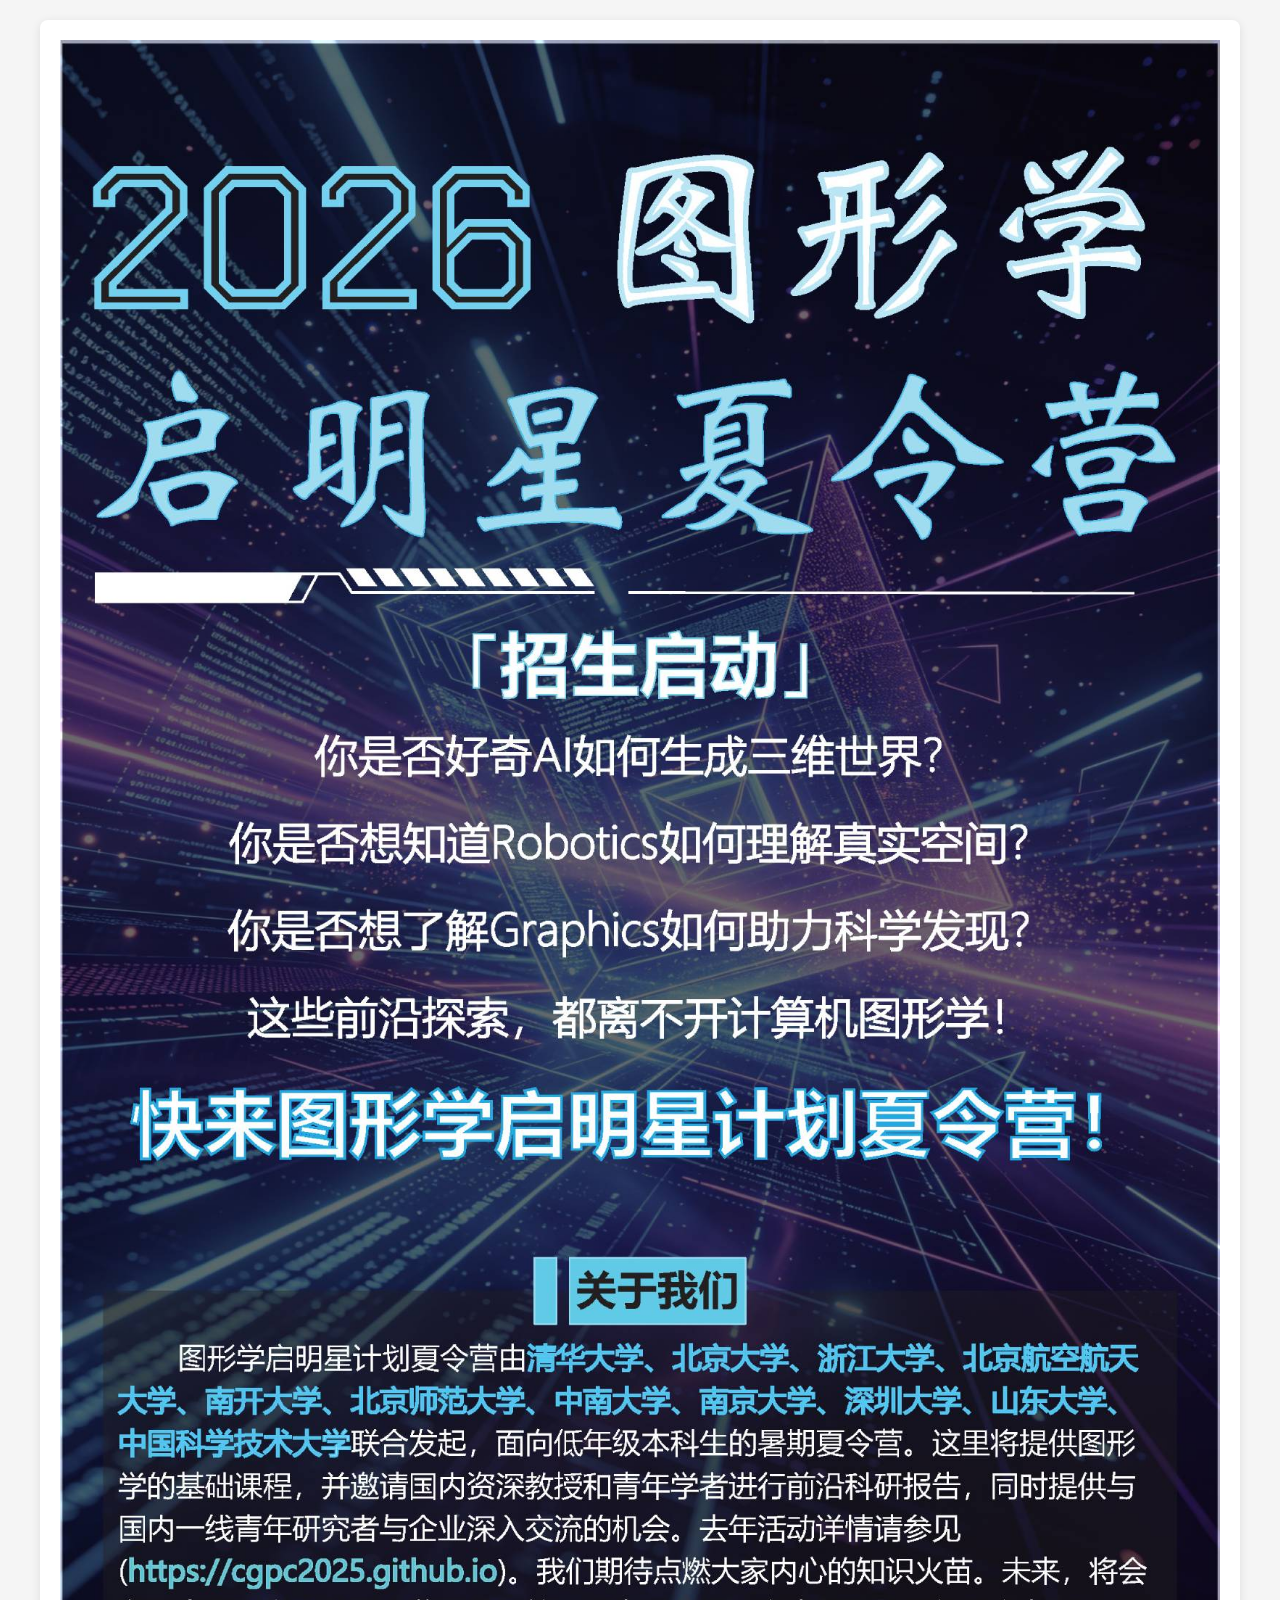
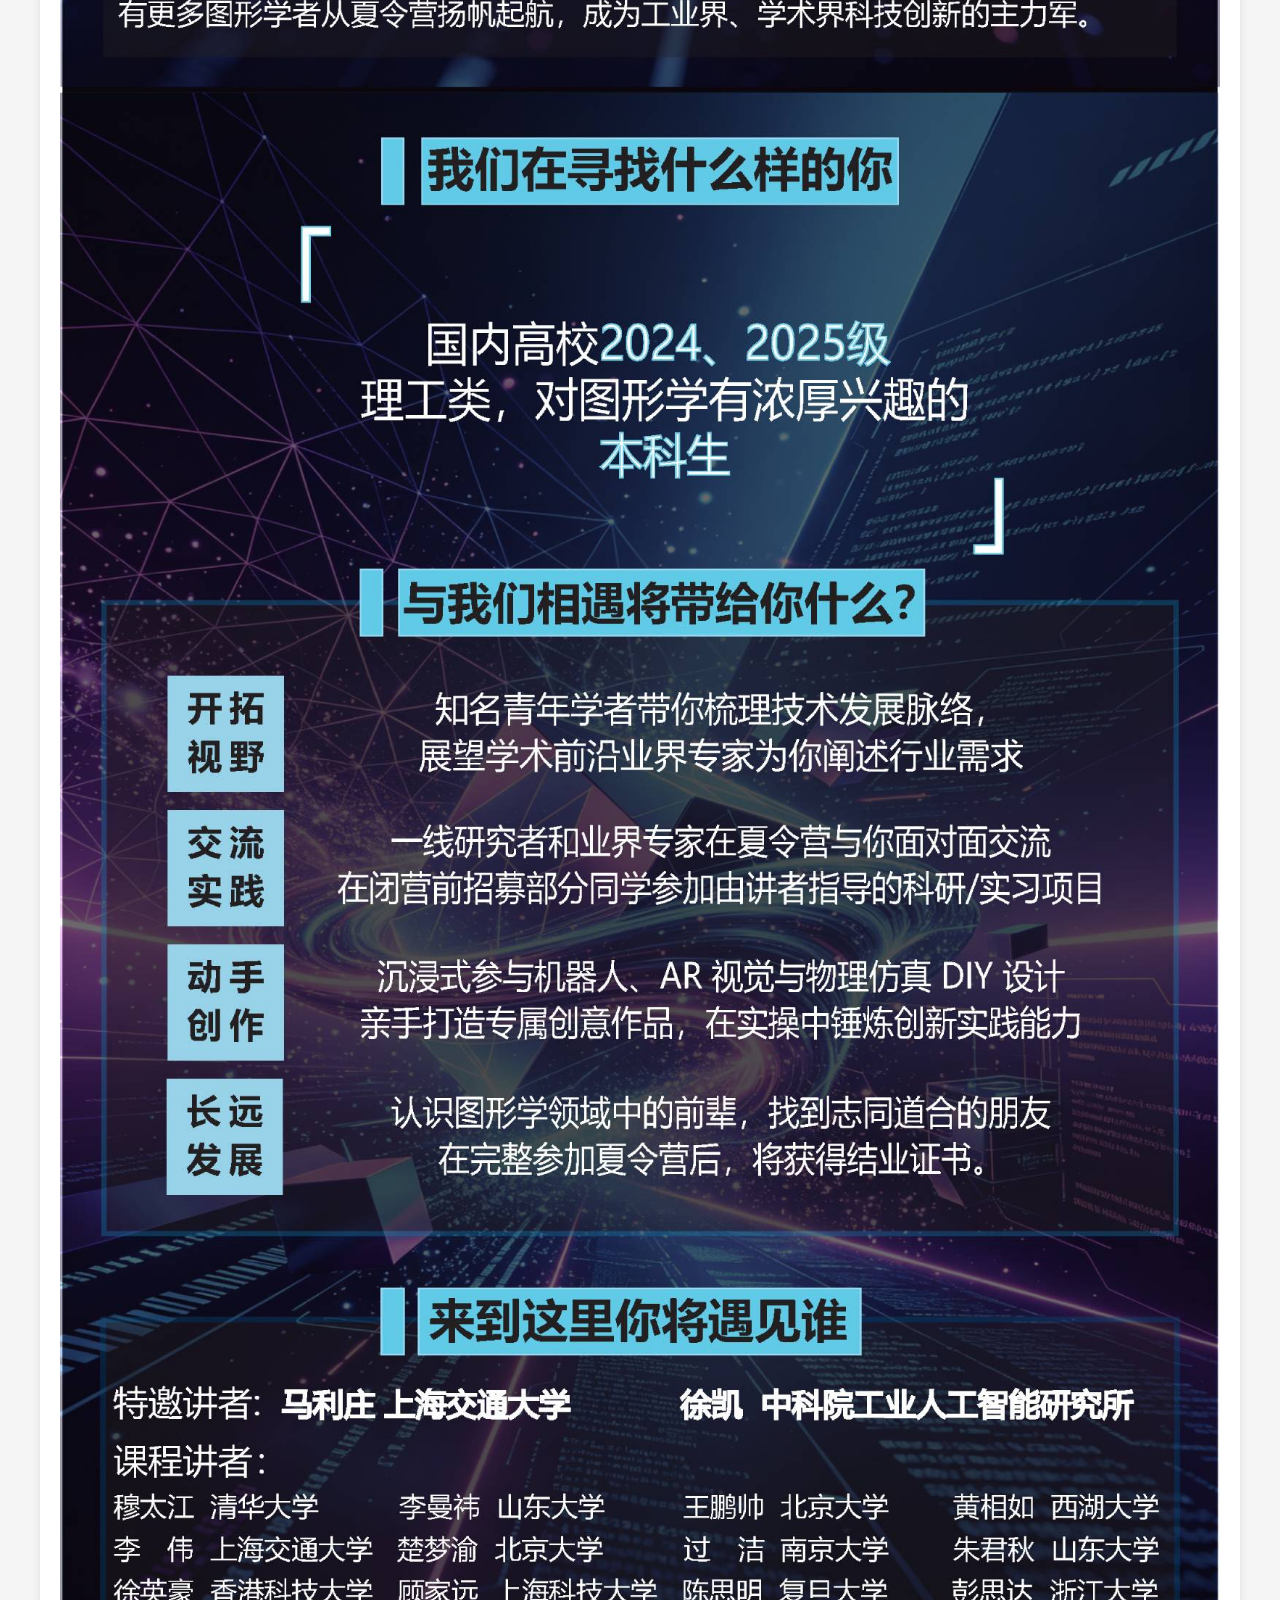
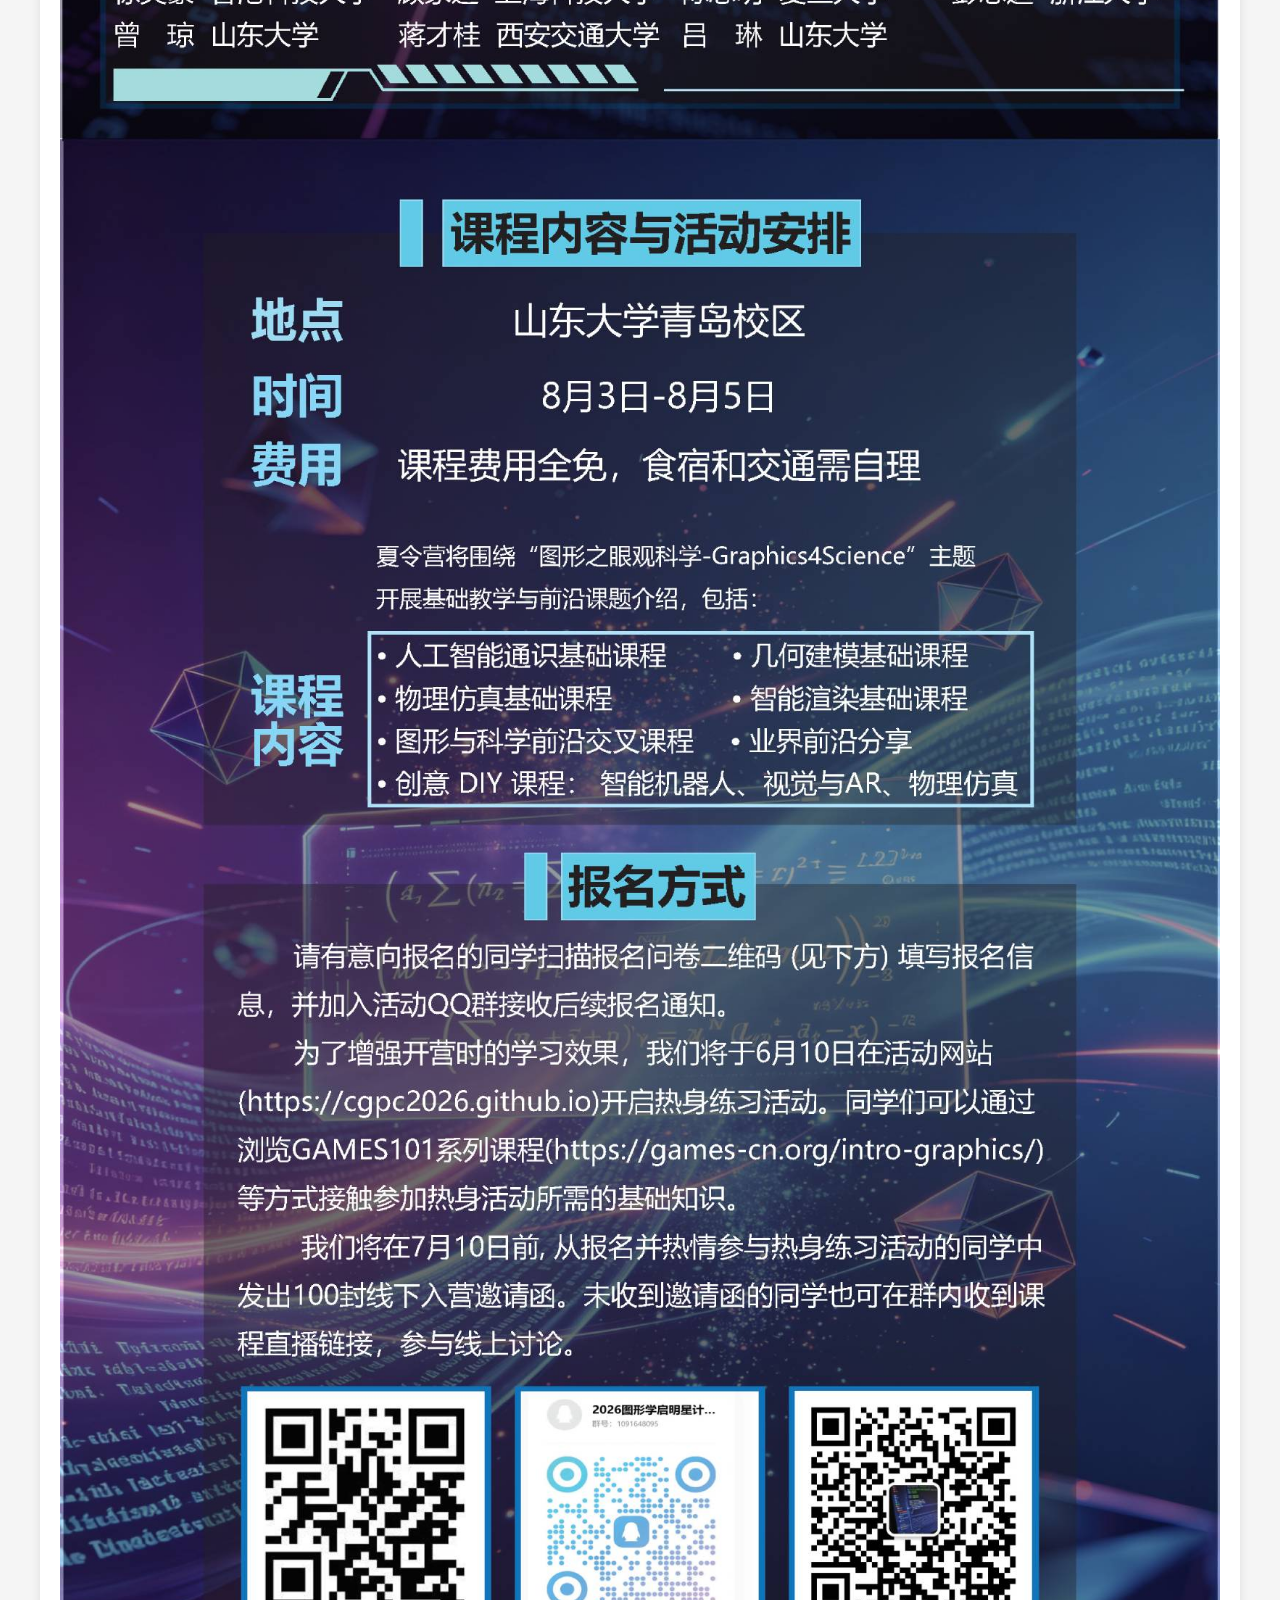
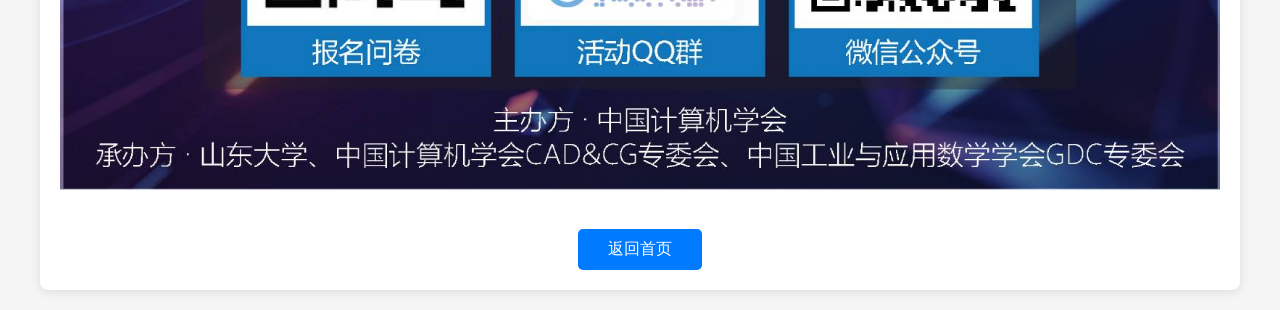
<file: poster.html>
<!DOCTYPE html>
<html lang="en">
<head>
    <meta charset="UTF-8">
    <meta name="viewport" content="width=device-width, initial-scale=1.0">
    <title>海报详情</title>
    <style>
        * {
            margin: 0;
            padding: 0;
            box-sizing: border-box;
        }
        body {
            background-color: #f5f5f5;
            min-height: 100vh;
            display: flex;
            flex-direction: column;
            align-items: center;
            padding: 20px;
        }
        .container {
            max-width: 1200px;
            width: 100%;
            background: white;
            border-radius: 8px;
            box-shadow: 0 2px 10px rgba(0,0,0,0.1);
            padding: 20px;
            text-align: center;
        }
        .poster-image {
            max-width: 100%;
            height: auto;
            display: block;
            margin: 0 auto;
        }
        .back-btn {
            display: inline-block;
            margin-top: 20px;
            padding: 10px 30px;
            background-color: #007bff;
            color: white;
            text-decoration: none;
            border-radius: 5px;
            font-size: 16px;
        }
        .back-btn:hover {
            background-color: #0056b3;
        }
    </style>
</head>
<body>
    <div class="container">
        <img src="images/poster_final.jpg" alt="海报详情" class="poster-image">
        <br>
        <a href="index.html" class="back-btn">返回首页</a>
    </div>
</body>
</html>
</file>
